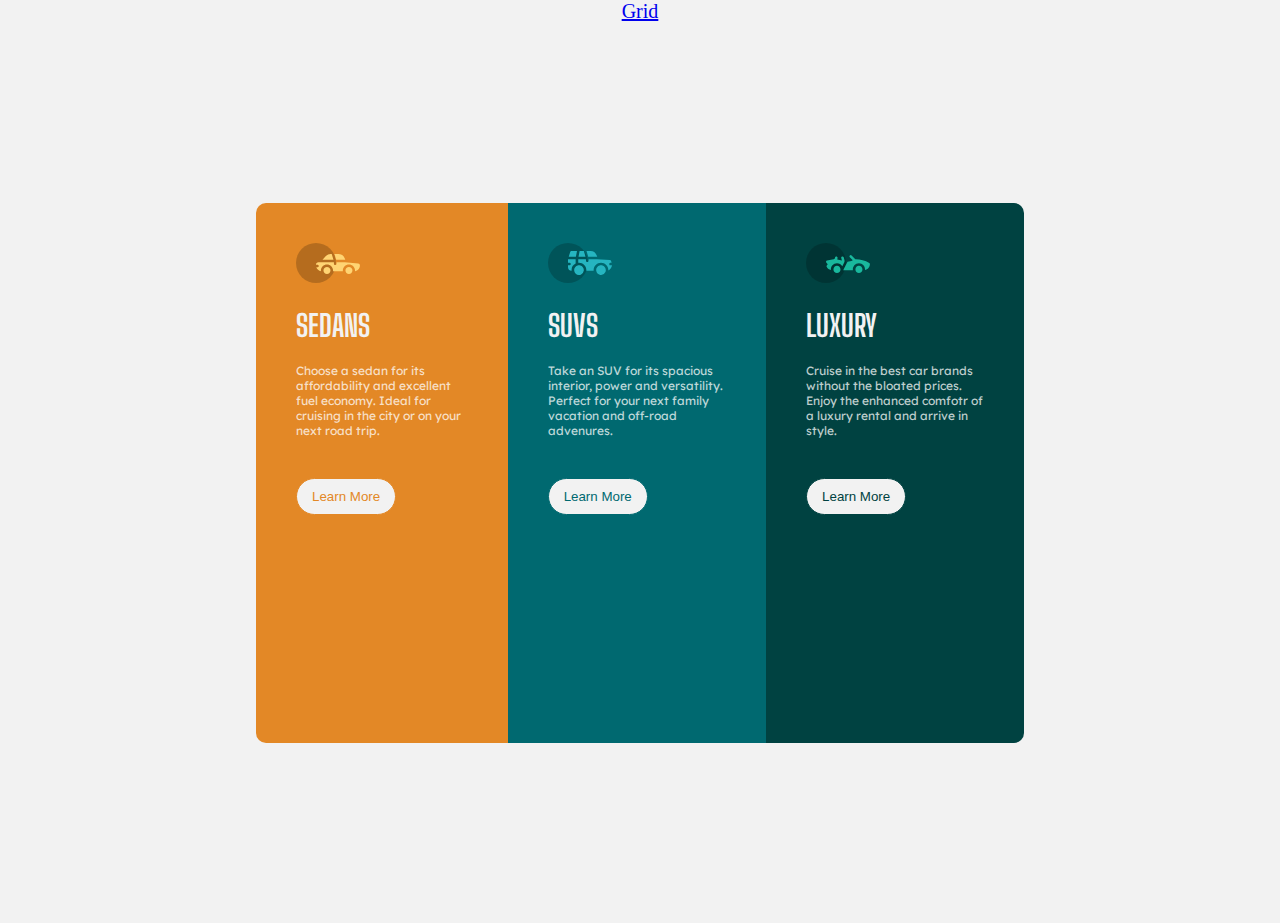
<file: index.html>
<!DOCTYPE html>
<html lang="en">
  <head>
    <meta charset="UTF-8" />
    <meta http-equiv="X-UA-Compatible" content="IE=edge" />
    <meta name="viewport" content="width=device-width, initial-scale=1.0" />
    <link rel="stylesheet" href="main.css" />
    <link rel="icon" type="image/x-icon" href="images/favicon-32x32.png" />
    <title>3-column card</title>
  </head>
  <body>
    <header>
      <p><a href="grid.html">Grid</a></p>
    </header>
    <section id="section">
      <div class="container">
        <div class="sedan">
          <img src="images/icon-sedans.svg" alt="" />
          <h1>SEDANS</h1>
          <p>
            Choose a sedan for its affordability and excellent fuel economy.
            Ideal for cruising in the city or on your next road trip.
          </p>
          <button>Learn More</button>
        </div>
        <div class="suv">
          <img src="images/icon-suvs.svg" alt="" />
          <h1>SUVS</h1>
          <p>
            Take an SUV for its spacious interior, power and versatility.
            Perfect for your next family vacation and off-road advenures.
          </p>
          <button>Learn More</button>
        </div>
        <div class="luxury">
          <img src="images/icon-luxury.svg" alt="" />
          <h1>LUXURY</h1>
          <p>
            Cruise in the best car brands without the bloated prices. Enjoy the
            enhanced comfotr of a luxury rental and arrive in style.
          </p>
          <button>Learn More</button>
        </div>
      </div>
    </section>
  </body>
</html>
</file>
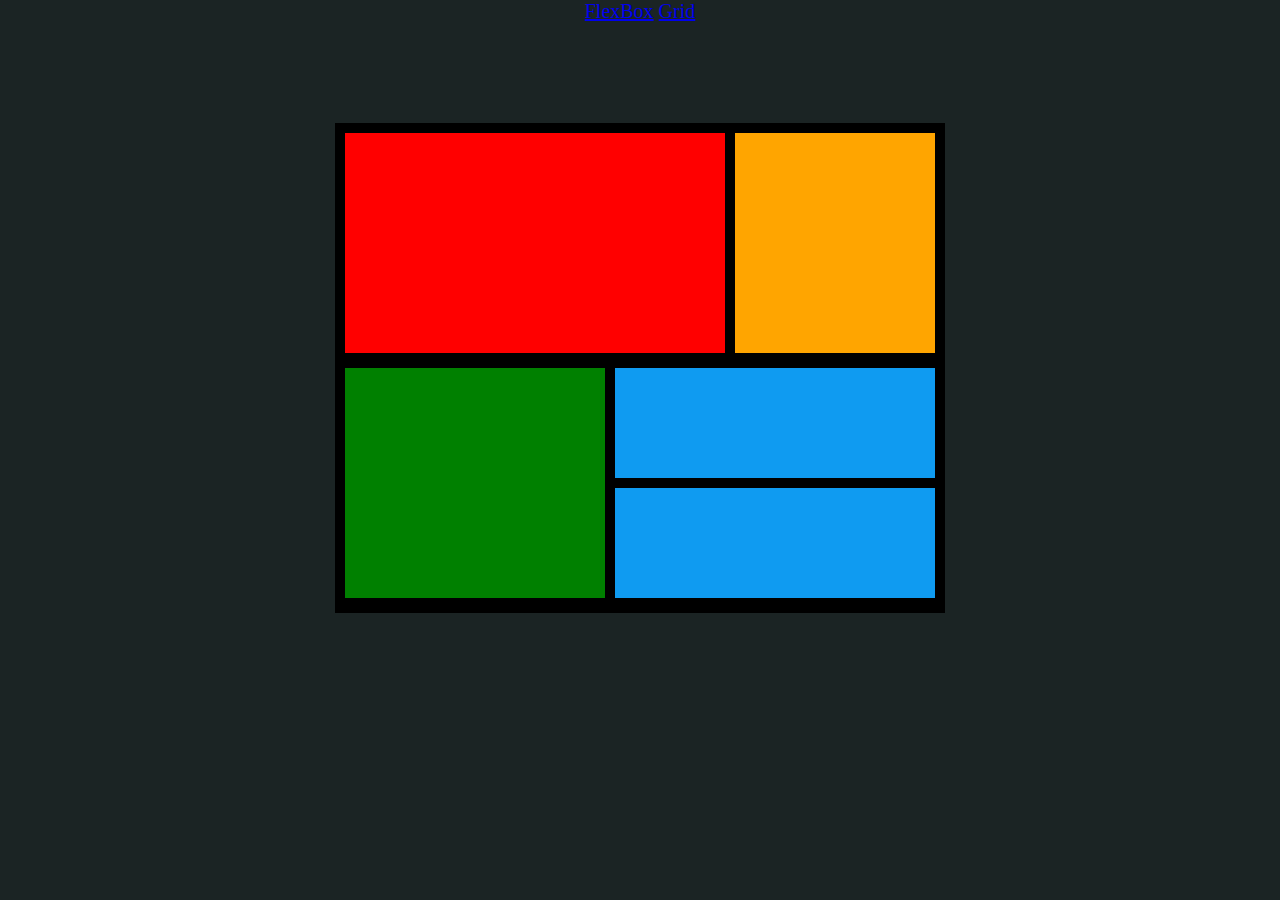
<file: grid.html>
<!DOCTYPE html>
<html lang="en">
  <head>
    <meta charset="UTF-8" />
    <meta http-equiv="X-UA-Compatible" content="IE=edge" />
    <meta name="viewport" content="width=device-width, initial-scale=1.0" />
    <link rel="stylesheet" href="grid2.css" />
    <link rel="icon" type="image/x-icon" href="images/favicon-32x32.png" />
    <title>3-column card</title>
  </head>
  <body>
    <p>
      <span class="link"><a href="index.html">FlexBox</a></span>
      <span class="link"><a href="grid.html">Grid</a></span>
    </p>
    <div class="container">
      <div class="first">
        <div class="red grid-item"></div>
        <div class="orange grid-item"></div>
      </div>
      <div class="second">
        <div class="green grid-item"></div>
        <div class="inner">
          <div class="blue grid-item"></div>
          <div class="blue grid-item"></div>
        </div>
      </div>
    </div>
  </body>
</html>
</file>
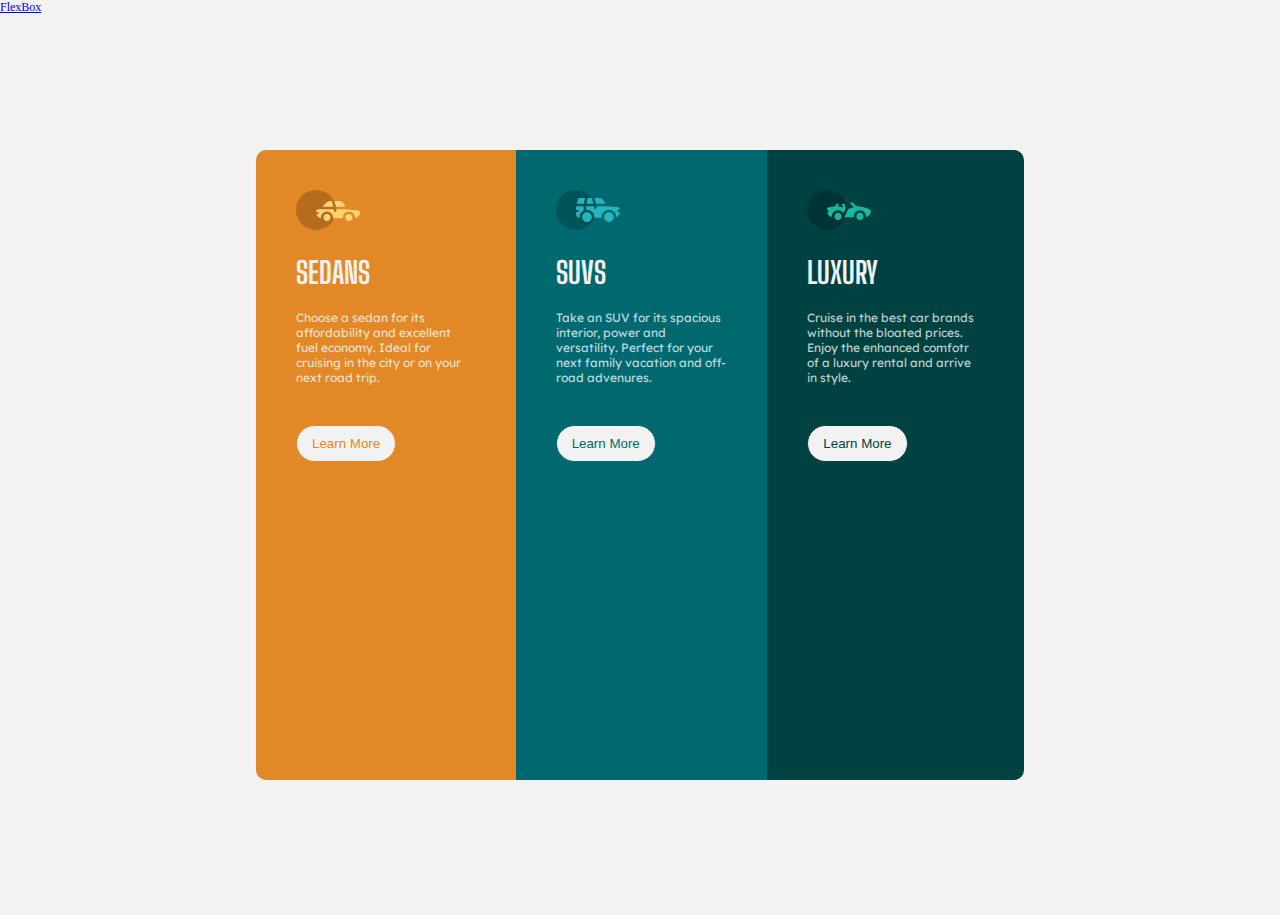
<file: grid2.html>
<!DOCTYPE html>
<html lang="en">
  <head>
    <meta charset="UTF-8" />
    <meta http-equiv="X-UA-Compatible" content="IE=edge" />
    <meta name="viewport" content="width=device-width, initial-scale=1.0" />
    <link rel="stylesheet" href="grid.css" />
    <link rel="icon" type="image/x-icon" href="images/favicon-32x32.png" />
    <title>3-column card</title>
  </head>
  <body>
    <p class="link"><a href="index.html">FlexBox</a></p>
    <section id="section">
      <div class="container">
        <div class="sedan">
          <img src="images/icon-sedans.svg" alt="" />
          <h1>SEDANS</h1>
          <p>
            Choose a sedan for its affordability and excellent fuel economy.
            Ideal for cruising in the city or on your next road trip.
          </p>
          <button>Learn More</button>
        </div>
        <div class="suv">
          <img src="images/icon-suvs.svg" alt="" />
          <h1>SUVS</h1>
          <p>
            Take an SUV for its spacious interior, power and versatility.
            Perfect for your next family vacation and off-road advenures.
          </p>
          <button>Learn More</button>
        </div>
        <div class="luxury">
          <img src="images/icon-luxury.svg" alt="" />
          <h1>LUXURY</h1>
          <p>
            Cruise in the best car brands without the bloated prices. Enjoy the
            enhanced comfotr of a luxury rental and arrive in style.
          </p>
          <button>Learn More</button>
        </div>
      </div>
    </section>
  </body>
</html>
</file>
<file: main.css>
/* # Front-end Style Guide

## Layout

The designs were created to the following widths:

- Mobile: 375px
- Desktop: 1440px

## Colors

### Primary

Bright orange: hsl(31, 77%, 52%)
Dark cyan: hsl(184, 100%, 22%)
Very dark cyan: hsl(179, 100%, 13%)

### Neutral

Transparent white (paragraphs): hsla(0, 0%, 100%, 0.75)
Very light gray (background, headings, buttons): hsl(0, 0%, 95%)

## Typography

### Body Copy

- Font size: 15px

### Font

font-family: 'Big Shoulders Display', cursive;
font-family: 'Lexend Deca', sans-serif;

- Family: [Lexend Deca](https://fonts.google.com/specimen/Lexend+Deca)
- Weights: 400

- Family: [Big Shoulders Display](https://fonts.google.com/specimen/Big+Shoulders+Display)
- Weights: 700 */

@import url('https://fonts.googleapis.com/css2?family=Big+Shoulders+Display:wght@700&family=Lexend+Deca&display=swap');

* {
    padding: 0;
    margin: 0;
}
html, body {
    height: 100%;
    width: 100%;
    background-color: hsl(0, 0%, 95%);
}
header p {
    text-align: center;
    font-size: 20px;
}

section {
    height: 100%;
    width: 100%;
}

#section {
    background-color: hsl(0, 0%, 95%);
    display: flex;
    justify-content: center;
    box-sizing: border-box;
    align-items: center;
    color: hsla(0, 0%, 100%, 0.75);
    font-size: 15px;
    font-family: 'Lexend Deca', sans-serif;
}

button {
    border: 1px solid;
    border-radius: 20px;
    background-color: hsl(0, 0%, 95%);
    margin: 40px 0px 0px 0px;
    padding: 10px 15px 10px 15px;
}



.sedan button {
    color:hsl(31, 77%, 52%)
}

.sedan button:hover {
    background-color:hsl(31, 77%, 52%);
    color: hsl(0, 0%, 95%);
    border: 1px solid hsl(0, 0%, 95%);
    cursor: pointer;
}
p {
    font-size: 12px;
}

.suv button {
    color: hsl(184, 100%, 22%);
}

.suv button:hover {
    background-color: hsl(184, 100%, 22%);
    color: hsl(0, 0%, 95%);
    border: 1px solid hsl(0, 0%, 95%);
    cursor: pointer;
}

.luxury button {
    color: hsl(179, 100%, 13%);
}

.luxury button:hover {
    background-color: hsl(179, 100%, 13%);
    color: hsl(0, 0%, 95%);
    border: 1px solid hsl(0, 0%, 95%);
    cursor: pointer;
}

#section h1 {
    color: hsl(0, 0%, 95%);
    font-family: 'Big Shoulders Display', cursive;
    margin: 20px 0px 20px 0px;
}

.container {
    display: flex;
    flex-direction: row;
    width: 60%;
    height: 60%;
}

.sedan {
    background-color: hsl(31, 77%, 52%);
    border-radius: 10px 0px 0px 10px;
    padding: 40px;
}

.suv {
    background-color: hsl(184, 100%, 22%);
    padding: 40px;
}

.luxury {
    background-color:  hsl(179, 100%, 13%);
    border-radius: 0px 10px 10px 0px;
    padding: 40px;
}
</file>
<file: grid2.css>
* {
    padding: 0;
    margin: 0;
}

body {
    background-color: rgb(27, 36, 36);
}

p {
    text-align: center;
    font-size: 20px;
}

.container {
    background-color: black;
    height: 480px;
    position: relative;
    top: 100px;
    width: 600px;
    margin: auto;
    display: grid;
    grid-template-columns: 580px;
    padding: 10px 0px 0px 10px;
}

.first {
    display: grid;
    grid-template-columns: 380px 200px;
    grid-template-rows: 220px;
    height: 220px;
    gap: 10px;
}

.second {
    display: grid;
    grid-template-columns: 260px 340px;
    gap: 10px;
    height: 230px;
}

.inner {
    display: grid;
    grid-template-columns: 320px;
    gap: 10px;
}

.red {
    background-color: red;
    padding: 0%;
}

.blue {
    background-color: rgb(15, 155, 241);
}

.green {
    background-color: green;
}

.orange {
    background-color: orange;
}
</file>
<file: grid.css>
/* # Front-end Style Guide

## Layout

The designs were created to the following widths:

- Mobile: 375px
- Desktop: 1440px

## Colors

### Primary

Bright orange: hsl(31, 77%, 52%)
Dark cyan: hsl(184, 100%, 22%)
Very dark cyan: hsl(179, 100%, 13%)

### Neutral

Transparent white (paragraphs): hsla(0, 0%, 100%, 0.75)
Very light gray (background, headings, buttons): hsl(0, 0%, 95%)

## Typography

### Body Copy

- Font size: 15px

### Font

font-family: 'Big Shoulders Display', cursive;
font-family: 'Lexend Deca', sans-serif;

- Family: [Lexend Deca](https://fonts.google.com/specimen/Lexend+Deca)
- Weights: 400

- Family: [Big Shoulders Display](https://fonts.google.com/specimen/Big+Shoulders+Display)
- Weights: 700 */

@import url('https://fonts.googleapis.com/css2?family=Big+Shoulders+Display:wght@700&family=Lexend+Deca&display=swap');

* {
    padding: 0;
    margin: 0;
}
html, body {
    height: 100%;
    width: 100%;
    background-color: hsl(0, 0%, 95%);
}
section {
    height: 100%;
    width: 100%;
}
link {
    display: flex;
}

#section {
    background-color: hsl(0, 0%, 95%);
    display: grid;
    justify-content: center;
    align-items: center;
    box-sizing: border-box;
    color: hsla(0, 0%, 100%, 0.75);
    font-size: 15px;
    font-family: 'Lexend Deca', sans-serif;
}

button {
    border: 1px solid;
    border-radius: 20px;
    background-color: hsl(0, 0%, 95%);
    margin: 40px 0px 0px 0px;
    padding: 10px 15px 10px 15px;
}

.sedan button {
    color:hsl(31, 77%, 52%)
}

.sedan button:hover {
    background-color:hsl(31, 77%, 52%);
    color: hsl(0, 0%, 95%);
    border: 1px solid hsl(0, 0%, 95%);
    cursor: pointer;
}

p {
    font-size: 12px;
}

.suv button {
    color: hsl(184, 100%, 22%);
}

.suv button:hover {
    background-color: hsl(184, 100%, 22%);
    color: hsl(0, 0%, 95%);
    border: 1px solid hsl(0, 0%, 95%);
    cursor: pointer;
}

.luxury button {
    color: hsl(179, 100%, 13%);
}

.luxury button:hover {
    background-color: hsl(179, 100%, 13%);
    color: hsl(0, 0%, 95%);
    border: 1px solid hsl(0, 0%, 95%);
    cursor: pointer;
}

#section h1 {
    color: hsl(0, 0%, 95%);
    font-family: 'Big Shoulders Display', cursive;
    margin: 20px 0px 20px 0px;
}

.container {
    display: grid;
    grid-template-columns: auto auto auto;
    width: 60%;
    height: 70%;
    margin: 0 auto;
}

.sedan {
    background-color: hsl(31, 77%, 52%);
    border-radius: 10px 0px 0px 10px;
    padding: 40px;
}

.suv {
    background-color: hsl(184, 100%, 22%);
    padding: 40px;
}

.luxury {
    background-color:  hsl(179, 100%, 13%);
    border-radius: 0px 10px 10px 0px;
    padding: 40px;
}
</file>
